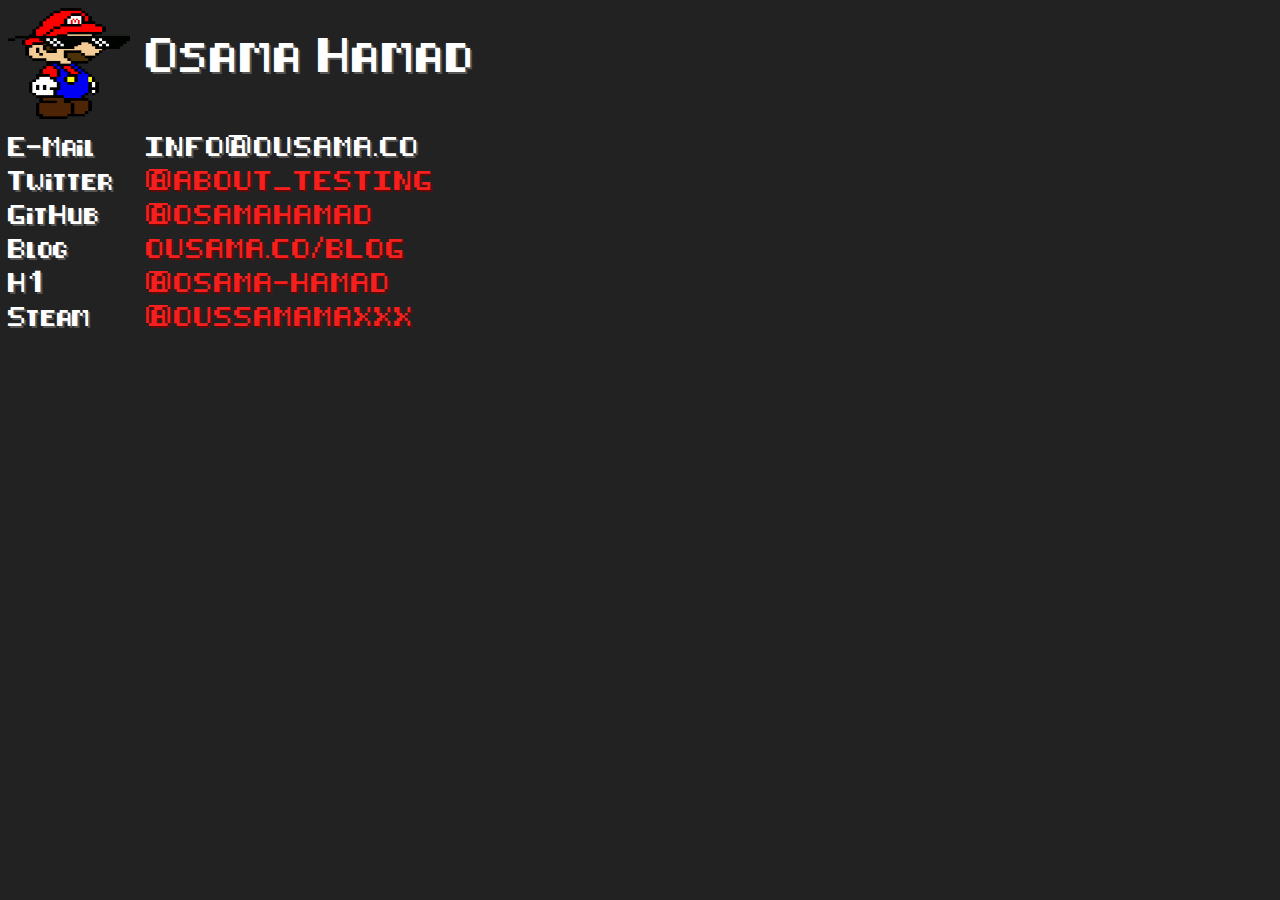
<file: index.htm>
<!DOCTYPE html>
<html lang="en">
<head>
    <meta charset="UTF-8">
    <title>Osama Hamad</title>
  <link rel="stylesheet" href="styles.css" type="text/css">
  </head>
  <body>
    <div class="hed">
      <img src="111.png" height="111" width="122" class="hedimg"><span class="hedtitle">Osama Hamad</span>
    </div>
    <div class="info">
      <table cellspacing="0" cellpadding="0">
        <tr>
          <td>E-Mail</td>
          <td class="data">info@ousama.co</td>
        </tr>
        <tr>
          <td>Twitter</td>
          <td class="data"><a href="https://twitter.com/about_testing">@about_testing</a></td>
        </tr>
        <tr>
          <td>GitHub</td>
          <td class="data"><a href="https://github.com/osamahamad">@osamahamad</a></td>
        </tr>
        <tr>
          <td>Blog</td>
          <td class="data"><a href="http://ousama.co/blog/">ousama.co/blog</a></td>
        </tr>
        <tr>
          <td>H1</td>
          <td class="data"><a href="https://hackerone.com/osama-hamad" > @osama-hamad </a></td>
        </tr>
<tr>
          <td>Steam</td>
          <td class="data"><a href="https://steamcommunity.com/id/oussamamaxxx" > @oussamamaxxx </a></td>
        </tr>
        
      </table>
    </div>
  </body>

</html>
</file>
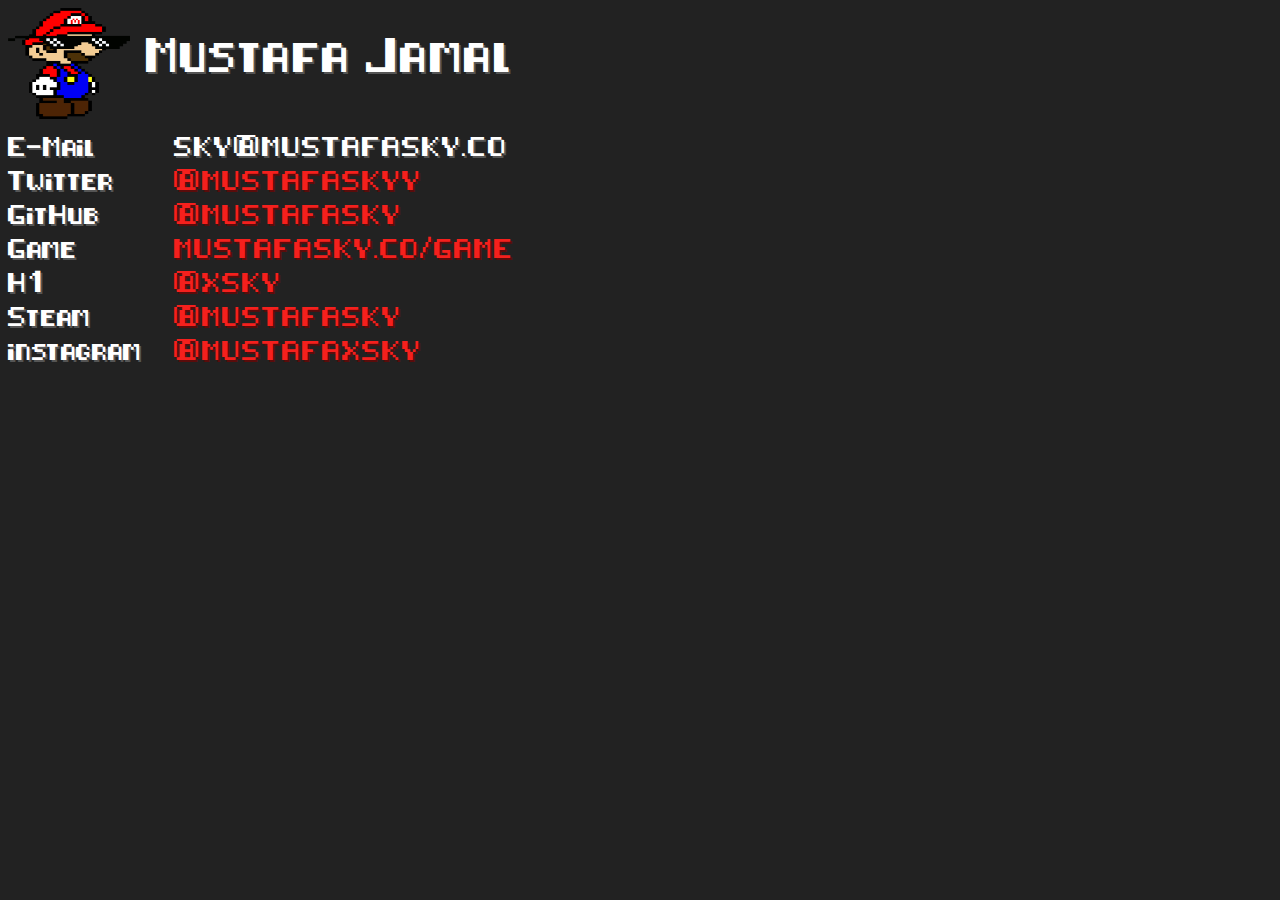
<file: index.html>
<!DOCTYPE html>
<html lang="en">
<head>
    <link rel="icon" href="111.ico">
    <meta charset="UTF-8">
    <title>Mustafa Jamal</title>
  <link rel="stylesheet" href="styles.css" type="text/css">
  </head>
  <body>
    <div class="hed">
      <img src="111.png" height="111" width="122" class="hedimg"><span class="hedtitle">Mustafa Jamal</span>
    </div>
    <div class="info">
      <table cellspacing="0" cellpadding="0">
        <tr>
          <td>E-Mail</td>
          <td class="data">sky@mustafasky.co</td>
        </tr>
        <tr>
          <td>Twitter</td>
          <td class="data"><a href="https://twitter.com/Mustafaskyy">@Mustafaskyy</a></td>
        </tr>
        <tr>
          <td>GitHub</td>
          <td class="data"><a href="https://github.com/Mustafasky">@Mustafasky</a></td>
        </tr>
        <tr>
          <td>Game</td>
          <td class="data"><a href="http://Mustafasky.co/game/">Mustafasky.co/game</a></td>
        </tr>
        <tr>
          <td>H1</td>
          <td class="data"><a href="https://hackerone.com/xsky" > @xsky </a></td>
        </tr>
<tr>
          <td>Steam</td>
          <td class="data"><a href="https://steamcommunity.com/id/Mustafasky" > @Mustafasky </a></td>
        </tr>
           <tr>
          <td>instagram</td>
          <td class="data"><a href="https://www.instagram.com/mustafaxsky/">@Mustafaxsky</a></td>
        </tr>
        <tr>
        
      </table>
    </div>
  </body>

</html>
</file>
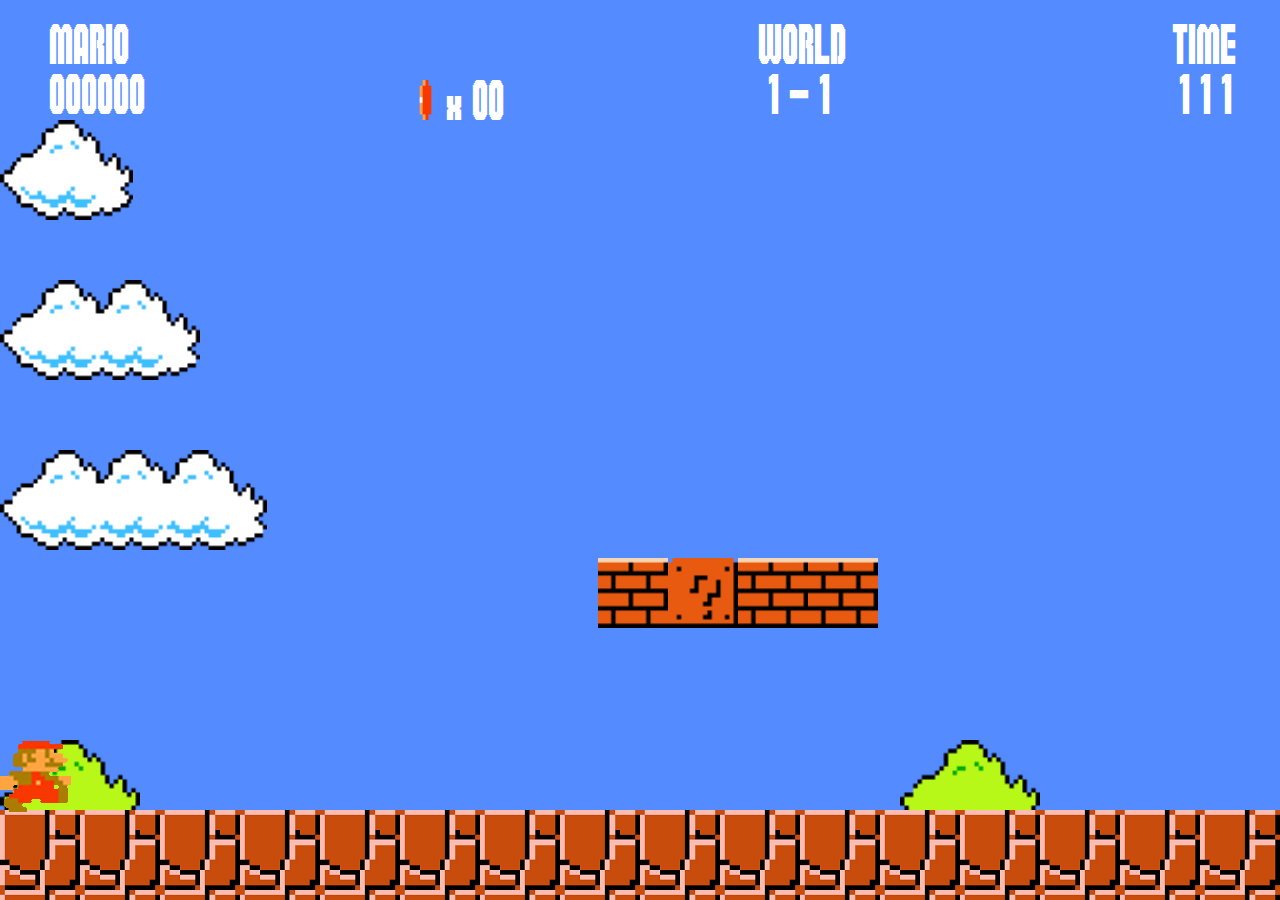
<file: game/index.html>
<!--Image Sources: http://www.videogamesprites.net/SuperMarioBros1/-->

<!DOCTYPE html>
<html lang="en">
    <head>
        <meta charset="utf-8">        
        <title>Running Mario</title>    
        <link rel="stylesheet" href="style.css">
    </head> 
    <body>		                        
        <div class="sky">       
            <div class="scorebar">   
                    <style>
                        .topline-mario{position:absolute;}
                        .topline-world{position:absolute; left:55%;}
                        .topline-time{position:absolute; left: 85%;}

                        .bottomline-score{position:absolute; top: 90px;}
                        .bottomline-coin{position:absolute; top: 80px; left:30%;}
                        .bottomline-world{position:absolute; top: 90px; left:55.7%;}
                        .bottomline-time{position:absolute; top: 90px; left:85.5%;}
                    </style>
                <p><span class="topline-mario">MARIO</span>
                   <span class="topline-world">WORLD</span>
                   <span class="topline-time">TIME</span>                    
                   <span class="bottomline-score">OOOOOO</span>
                   <span class="bottomline-coin"><img src="images/Coin.gif" height="40px"> x OO</span>
                   <span class="bottomline-world">1 - 1</span>
                   <span class="bottomline-time">1 1 1</span>
                </p>                
            </div>
            
            <img class="cloud" src="images/CloudSingle.gif">
            <img class="cloud" src="images/CloudDouble.gif">
            <img class="cloud" src="images/CloudTriple.gif">            
        </div>
        <div class="ground">
            <div class="skyblocks">
                <img class="brick" src="images/Bricks.gif" height="70px;">                
                <img class="brick" src="images/QuestionBlock.gif" height="70px;">
                <img class="brick" src="images/Bricks.gif" height="70px;">
                <img class="brick" src="images/Bricks.gif" height="70px;">
            </div>
            
            <img class="bush" src="images/BushSingle.gif" height="70px;">
            <img class="bush" src="images/BushDouble.gif" height="70px;">
            <img class="bush" src="images/BushSingle.gif" height="70px;">
            
            <div class="mario"></div>
            
        </div>
    </body> 
</html>
</file>
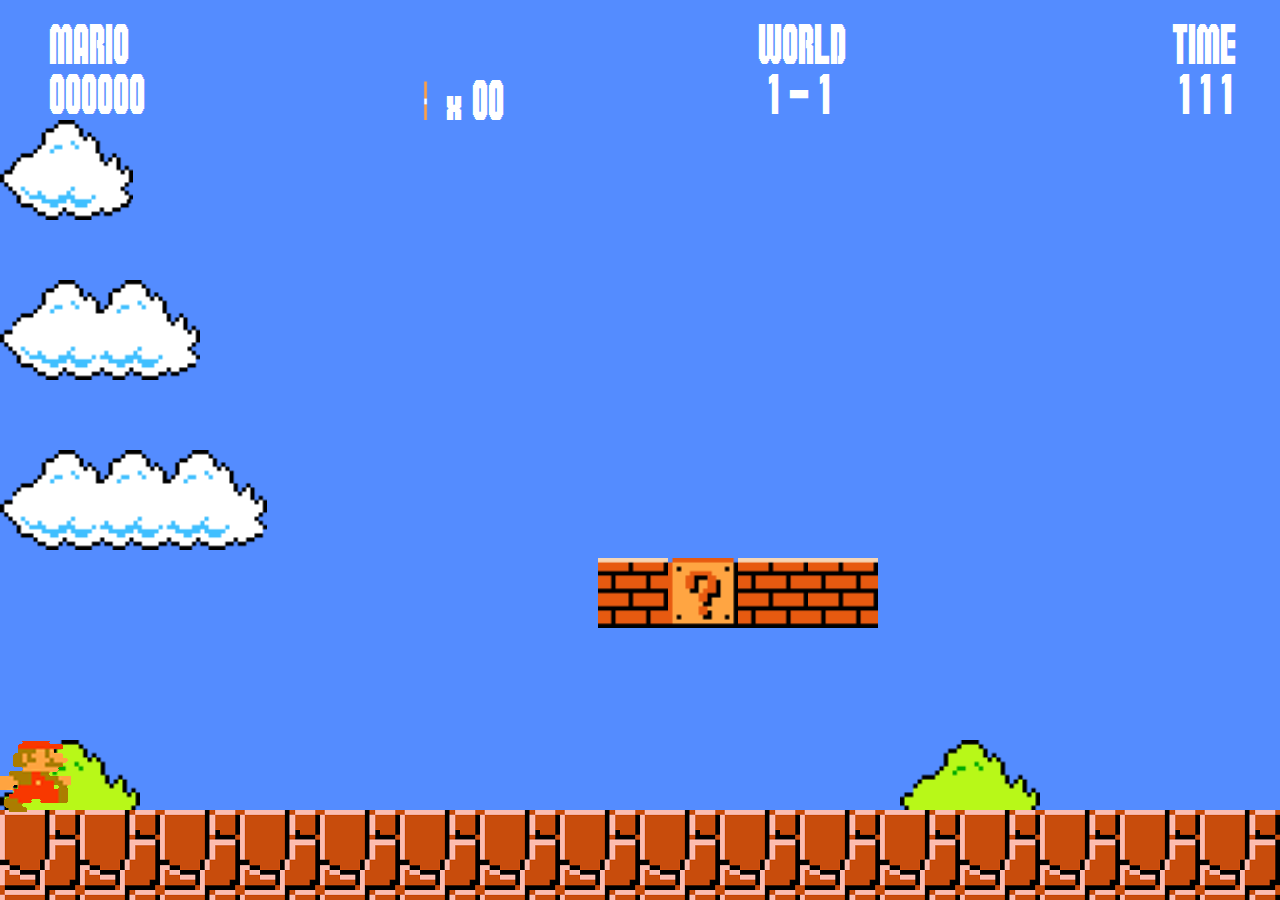
<file: game/mario.html>
<!--Image Sources: http://www.videogamesprites.net/SuperMarioBros1/-->

<!DOCTYPE html>
<html lang="en">
    <head>
        <meta charset="utf-8">        
        <title>Running Mario</title>    
        <link rel="stylesheet" href="mariostyle.css">
    </head> 
    <body>		                        
        <div class="sky">       
            <div class="scorebar">   
                    <style>
                        .topline-mario{position:absolute;}
                        .topline-world{position:absolute; left:55%;}
                        .topline-time{position:absolute; left: 85%;}

                        .bottomline-score{position:absolute; top: 90px;}
                        .bottomline-coin{position:absolute; top: 80px; left:30%;}
                        .bottomline-world{position:absolute; top: 90px; left:55.7%;}
                        .bottomline-time{position:absolute; top: 90px; left:85.5%;}
                    </style>
                <p><span class="topline-mario">MARIO</span>
                   <span class="topline-world">WORLD</span>
                   <span class="topline-time">TIME</span>                    
                   <span class="bottomline-score">OOOOOO</span>
                   <span class="bottomline-coin"><img src="images/Coin.gif" height="40px"> x OO</span>
                   <span class="bottomline-world">1 - 1</span>
                   <span class="bottomline-time">1 1 1</span>
                </p>                
            </div>
            
            <img class="cloud" src="images/CloudSingle.gif">
            <img class="cloud" src="images/CloudDouble.gif">
            <img class="cloud" src="images/CloudTriple.gif">            
        </div>
        <div class="ground">
            <div class="skyblocks">
                <img class="brick" src="images/Bricks.gif" height="70px;">                
                <img class="brick" src="images/QuestionBlock.gif" height="70px;">
                <img class="brick" src="images/Bricks.gif" height="70px;">
                <img class="brick" src="images/Bricks.gif" height="70px;">
            </div>
            
            <img class="bush" src="images/BushSingle.gif" height="70px;">
            <img class="bush" src="images/BushDouble.gif" height="70px;">
            <img class="bush" src="images/BushSingle.gif" height="70px;">
            
            <div class="mario"></div>
            
        </div>
    </body> 
</html>
</file>
<file: styles.css>
@font-face {
	font-family: "pusab";
	src: url('pusab.ttf');
}

body {
    color: #fff;
    background: #222;
    font-family: pusab;
    font-size: 16px;
    text-shadow: 2px 2px #555;
}

table {
    border: none;
}

a {
    color: #f5201d;
    text-shadow: 2px 2px #5a0c0b;
    text-decoration: none;
}

td {
    padding: 0 2em 0.5em 0;
}

td.data {
    text-transform: uppercase;
    letter-spacing: 0.0625em;
}

.hed {
    margin-bottom: 1em;
}

.hed img.hedimg {
    vertical-align: middle;
    margin-right: 1em;
}


.hed span.hedtitle {
    font-size: 1.8em;
}
</file>
<file: game/style.css>
@font-face{
    font-family: marioBros;
    src: url(font/SuperPlumberBrothers.ttf);
}

html, body{
    height: 100%;
    width: 100%;
    overflow:hidden;
    margin: 0; 
    padding: 0;
}

.sky, .ground{
    position: relative; /*Because we want to position items on and in them!*/
}

.sky{
    height: 90%;
    background-color: #548CFF;    
}
.ground{ 
    height: 10%;
    background-color: #C84C0C; 
    background-image: url(images/groundblock.png);
        
}
.scorebar{    
    position: absolute;
    height: 120px;
    width:100%;    
    
        font-family:marioBros; 
        font-size: 250%;
        color: white;
    
    padding-left: 50px;
    padding-right: 50px;
    line-height: 0.2;
}
.cloud{
    position: absolute;
    height: 100px;
    
}
    .cloud:nth-child(2){
        top: 120px; 
        animation: wind 80s both infinite linear reverse;
    }
    .cloud:nth-child(3){
        top: 280px;
        animation: wind 50s both infinite linear reverse;
    }
    .cloud:nth-child(4){
        top: 450px;
        animation: wind 30s both infinite linear reverse;
    }

.skyblocks{
    position: absolute;   
    top: -250px;
}
    .brick{     
        position: fixed;        
        margin: -2px;
    }
        .brick:nth-child(1){
            left:600px;
        } 
        .brick:nth-child(2){
            left:670px;
        } 
        .brick:nth-child(3){
            left:740px;
        } 
        .brick:nth-child(4){
            left:810px;
        } 

    


.bush{
    position: absolute;
    top:-70px;
}
    .bush:nth-child(1){
        left: 150px;   
    }
    .bush:nth-child(2){
        left: 900px;;   
    }
    .bush:nth-child(3){
        left: 1500px;;   
    }

.mario{
    position: absolute;
    width: 71px;
    height: 72px;
    background: url(images/mariowalking/result.png) left center;    
    top:-70px;
    left:0px;
    
    animation: play 0.8s steps(4) infinite,
                run 7s both infinite linear;
}
@keyframes play{
    100%{background-position: -284px;}
}
@keyframes run{
    from{left: -200px;}
    to{left: 100%;}
}
@keyframes wind{
    from{left: -300px;}
    to{left: 100%;}
}
</file>
<file: game/mariostyle.css>
@font-face{
    font-family: marioBros;
    src: url(font/SuperPlumberBrothers.ttf);
}

html, body{
    height: 100%;
    width: 100%;
    overflow:hidden;
    margin: 0; 
    padding: 0;
}

.sky, .ground{
    position: relative; /*Because we want to position items on and in them!*/
}

.sky{
    height: 90%;
    background-color: #548CFF;    
}
.ground{ 
    height: 10%;
    background-color: #C84C0C; 
    background-image: url(images/groundblock.png);
        
}
.scorebar{    
    position: absolute;
    height: 120px;
    width:100%;    
    
        font-family:marioBros; 
        font-size: 250%;
        color: white;
    
    padding-left: 50px;
    padding-right: 50px;
    line-height: 0.2;
}
.cloud{
    position: absolute;
    height: 100px;
    
}
    .cloud:nth-child(2){
        top: 120px; 
        animation: wind 80s both infinite linear reverse;
    }
    .cloud:nth-child(3){
        top: 280px;
        animation: wind 50s both infinite linear reverse;
    }
    .cloud:nth-child(4){
        top: 450px;
        animation: wind 30s both infinite linear reverse;
    }

.skyblocks{
    position: absolute;   
    top: -250px;
}
    .brick{     
        position: fixed;        
        margin: -2px;
    }
        .brick:nth-child(1){
            left:600px;
        } 
        .brick:nth-child(2){
            left:670px;
        } 
        .brick:nth-child(3){
            left:740px;
        } 
        .brick:nth-child(4){
            left:810px;
        } 

    


.bush{
    position: absolute;
    top:-70px;
}
    .bush:nth-child(1){
        left: 150px;   
    }
    .bush:nth-child(2){
        left: 900px;;   
    }
    .bush:nth-child(3){
        left: 1500px;;   
    }

.mario{
    position: absolute;
    width: 71px;
    height: 72px;
    background: url(images/mariowalking/result.png) left center;    
    top:-70px;
    left:0px;
    
    animation: play 0.8s steps(4) infinite,
                run 7s both infinite linear;
}
@keyframes play{
    100%{background-position: -284px;}
}
@keyframes run{
    from{left: -200px;}
    to{left: 100%;}
}
@keyframes wind{
    from{left: -300px;}
    to{left: 100%;}
}
</file>
